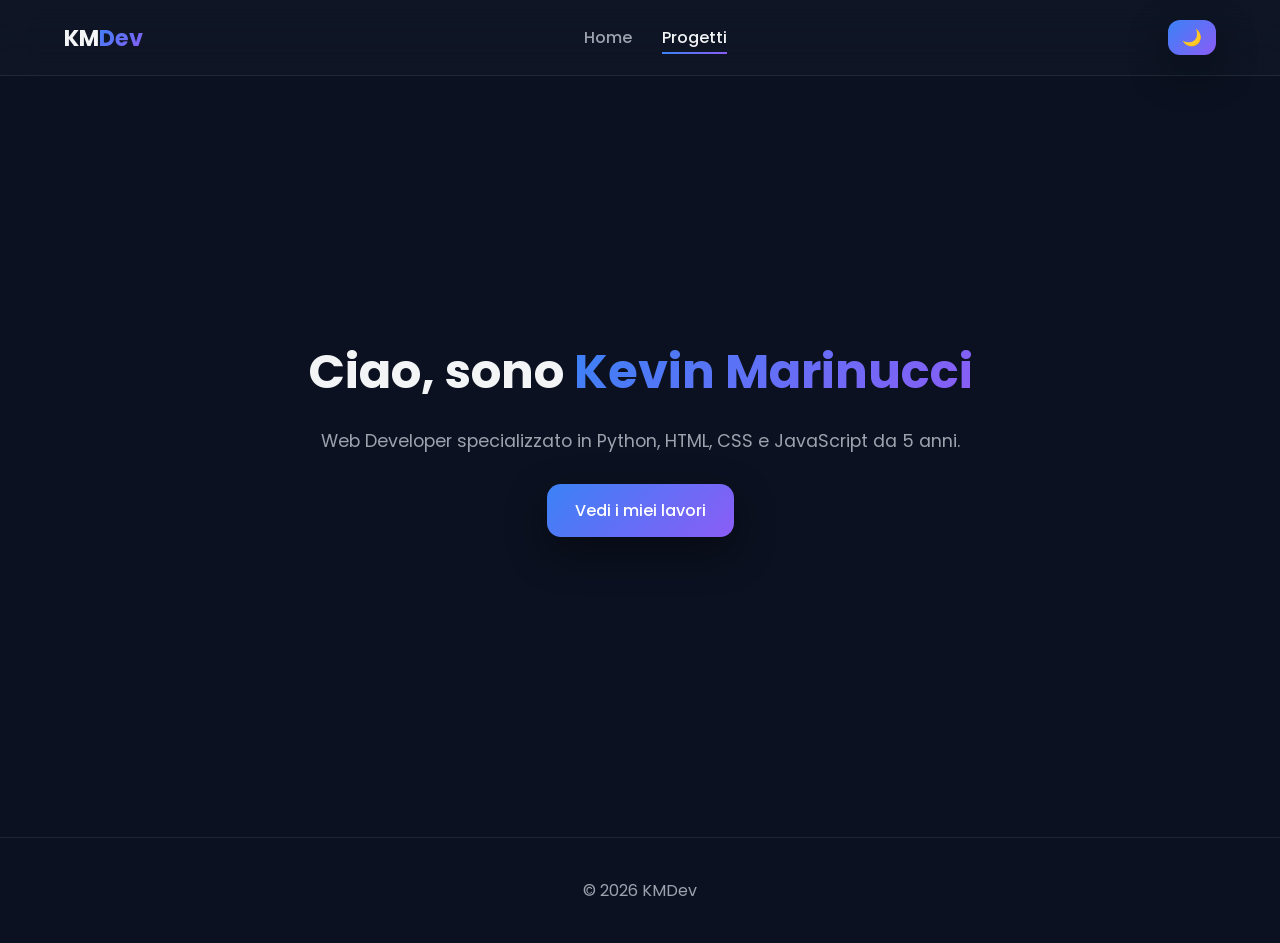
<file: index.html>
<!DOCTYPE html>
<html lang="it">
<head>
    <meta charset="UTF-8">
    <meta name="viewport" content="width=device-width, initial-scale=1.0">
    <title>KMDev | Home</title>
    <link rel="icon" type="image" href="favicon.png" sizes="32x32">
    <link href="https://fonts.googleapis.com/css2?family=Poppins:wght@300;400;600;700&display=swap" rel="stylesheet">
    <link rel="stylesheet" href="styles.css">
</head>

<body>

<header>
    <div class="container header-content">
        <h1 class="logo">KM<span>Dev</span></h1>

        <nav>
            <ul class="nav-links">
                <li><a href="index.html">Home</a></li>
                <li><a href="progetti.html" class="active">Progetti</a></li>
            </ul>
        </nav>

        <!-- Toggle Button -->
        <button id="theme-toggle" class="theme-toggle">🌙</button>
    </div>
</header>

<section id="home" class="hero">
    <div class="container">
        <h2>Ciao, sono <span>Kevin Marinucci</span></h2>
        <p>Web Developer specializzato in Python, HTML, CSS e JavaScript da 5 anni.</p>
        <a href="progetti.html" class="btn">Vedi i miei lavori</a>
    </div>
</section>

<footer>
    <p>© 2026 KMDev </p>
</footer>

<script src="script.js"></script>
</body>
</html>
</file>
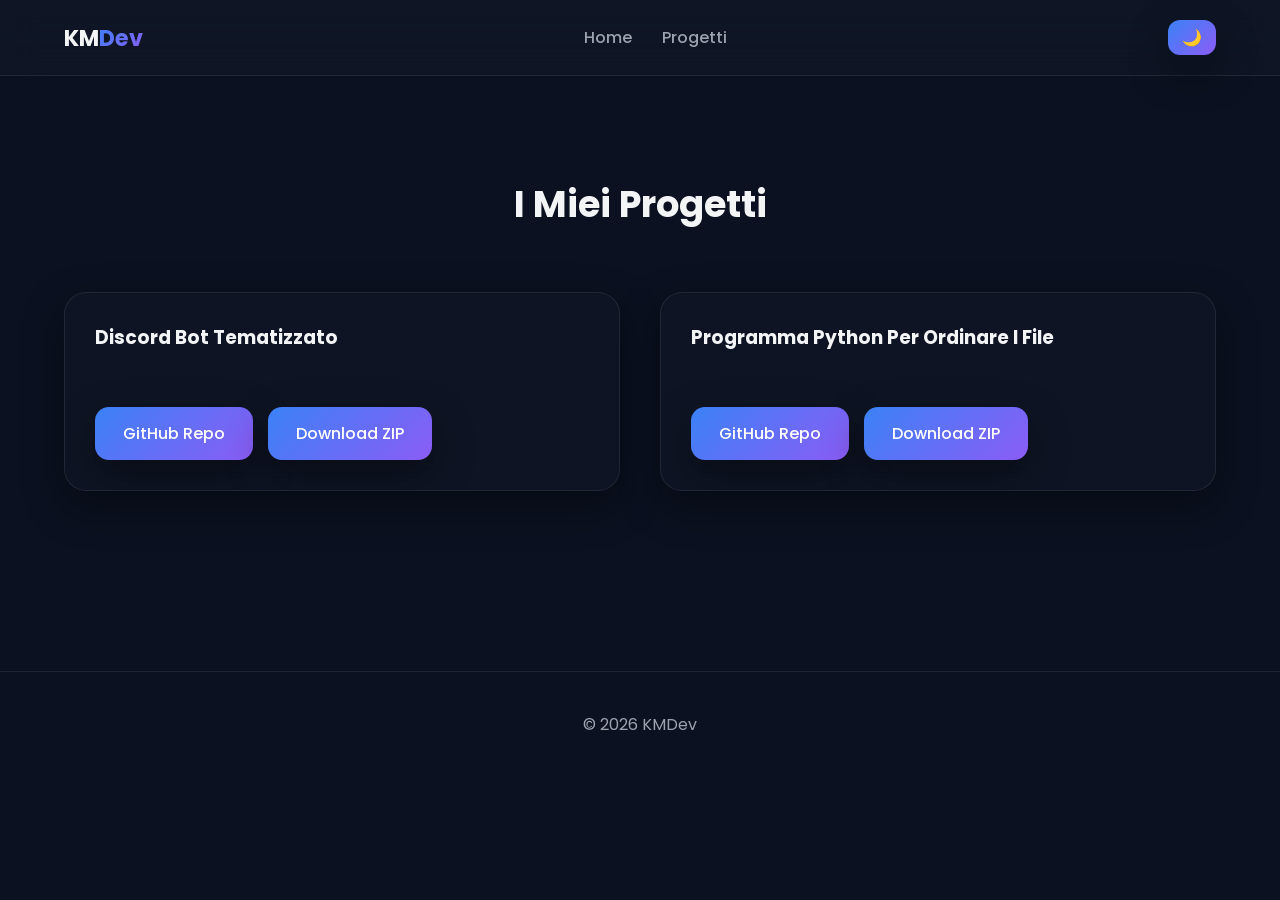
<file: progetti.html>
<!DOCTYPE html>
<html lang="it">
<head>
    <meta charset="UTF-8">
    <meta name="viewport" content="width=device-width, initial-scale=1.0">
    <title>KMDev | Progetti</title>
    <link rel="icon" type="image/png" href="favicon.png" sizes="32x32">
    <link href="https://fonts.googleapis.com/css2?family=Poppins:wght@300;400;600;700&display=swap" rel="stylesheet">
    <link rel="stylesheet" href="styles.css">
</head>
<body>

<header>
    <div class="container header-content">
        <h1 class="logo">KM<span>Dev</span></h1>

        <nav>
            <ul class="nav-links">
                <li><a href="index.html">Home</a></li>
                <li><a href="progetti.html">Progetti</a></li>
            </ul>
        </nav>

        <button id="theme-toggle" class="theme-toggle">🌙</button>
    </div>
</header>

<section class="projects-page">
    <div class="container">
        <h2>I Miei Progetti</h2>

        <div class="project-grid">
            <!-- I progetti verranno inseriti qui -->
        </div>

    </div>
</section>

<footer>
    <p>© 2026 KMDev</p>
</footer>

<script src="script.js"></script>
<script src="loadProjects.js"></script>
</body>
</html>
</file>
<file: styles.css>
/* ========================= */
/* RESET */
/* ========================= */

* {
    margin: 0;
    padding: 0;
    box-sizing: border-box;
}

html {
    scroll-behavior: smooth;
}

body {
    font-family: 'Poppins', sans-serif;
    transition: background 0.4s ease, color 0.4s ease;
}

/* ========================= */
/* THEME VARIABLES */
/* ========================= */

:root {
    --bg: #0b1120;
    --bg-secondary: #111827;
    --text: #f3f4f6;
    --text-soft: #9ca3af;
    --accent: #3b82f6;
    --accent-gradient: linear-gradient(135deg, #3b82f6, #8b5cf6);
    --card: rgba(17, 24, 39, 0.65);
    --border: rgba(255, 255, 255, 0.08);
    --blur: blur(18px);
    --shadow: 0 15px 40px rgba(0, 0, 0, 0.4);
}

body.light-mode {
    --bg: #f9fafb;
    --bg-secondary: #ffffff;
    --text: #111827;
    --text-soft: #4b5563;
    --accent: #2563eb;
    --accent-gradient: linear-gradient(135deg, #2563eb, #6366f1);
    --card: rgba(255, 255, 255, 0.75);
    --border: rgba(0, 0, 0, 0.05);
    --shadow: 0 15px 40px rgba(0, 0, 0, 0.08);
}

/* ========================= */
/* GLOBAL */
/* ========================= */

body {
    background: var(--bg);
    color: var(--text);
}

.container {
    width: 90%;
    max-width: 1200px;
    margin: auto;
    padding: 100px 0;
}

h1 span,
.hero span {
    background: var(--accent-gradient);
    -webkit-background-clip: text;
    background-clip: text;
    -webkit-text-fill-color: transparent;
}

/* ========================= */
/* NAVBAR */
/* ========================= */

header {
    background: rgba(17, 24, 39, 0.7);
    backdrop-filter: var(--blur);
    border-bottom: 1px solid var(--border);
    position: sticky;
    top: 0;
    z-index: 1000;
    transition: 0.3s ease;
}

.header-content {
    display: flex;
    justify-content: space-between;
    align-items: center;
    padding: 20px 0;
}

.logo {
    font-weight: 700;
    font-size: 1.4rem;
}

.nav-links {
    display: flex;
    list-style: none;
    gap: 30px;
}

.nav-links a {
    text-decoration: none;
    color: var(--text-soft);
    font-weight: 500;
    position: relative;
    transition: 0.3s ease;
}

.nav-links a::after {
    content: "";
    position: absolute;
    width: 0%;
    height: 2px;
    bottom: -5px;
    left: 0;
    background: var(--accent-gradient);
    transition: 0.3s ease;
}

.nav-links a:hover,
.nav-links a.active {
    color: var(--text);
}

.nav-links a:hover::after,
.nav-links a.active::after {
    width: 100%;
}

/* ========================= */
/* TOGGLE BUTTON */
/* ========================= */

.theme-toggle {
    background: var(--accent-gradient);
    border: none;
    padding: 8px 14px;
    border-radius: 12px;
    cursor: pointer;
    color: white;
    font-size: 16px;
    box-shadow: var(--shadow);
    transition: 0.3s ease;
}

.theme-toggle:hover {
    transform: scale(1.05);
}

/* ========================= */
/* HERO */
/* ========================= */

.hero {
    text-align: center;
    padding: 160px 0 120px;
}

.hero h2 {
    font-size: 3rem;
    margin-bottom: 20px;
}

.hero p {
    color: var(--text-soft);
    font-size: 1.1rem;
}

/* ========================= */
/* BUTTONS */
/* ========================= */

.btn {
    display: inline-block;
    margin-top: 30px;
    padding: 14px 28px;
    background: var(--accent-gradient);
    color: white;
    border-radius: 14px;
    text-decoration: none;
    font-weight: 500;
    transition: 0.3s ease;
    box-shadow: var(--shadow);
}

.btn:hover {
    transform: translateY(-4px);
}

/* ========================= */
/* PROJECTS */
/* ========================= */

.projects-page h2,
section.projects h2 {
    text-align: center;
    margin-bottom: 60px;
    font-size: 2.3rem;
}

.project-grid {
    display: grid;
    grid-template-columns: repeat(auto-fit, minmax(320px, 1fr));
    gap: 40px;
}

.project-card {
    background: var(--card);
    backdrop-filter: var(--blur);
    border-radius: 22px;
    border: 1px solid var(--border);
    overflow: hidden;
    transition: all 0.4s ease;
    box-shadow: var(--shadow);
}

.project-card:hover {
    transform: translateY(-12px);
    box-shadow: 0 20px 50px rgba(59, 130, 246, 0.35);
}

.project-card img {
    width: 100%;
    height: 230px;
    object-fit: cover;
}

.project-content {
    padding: 30px;
}

.project-content h3 {
    margin-bottom: 12px;
}

.project-content p {
    font-size: 0.95rem;
    color: var(--text-soft);
}

.project-links {
    margin-top: 25px;
    display: flex;
    gap: 15px;
}

.btn.secondary {
    background: transparent;
    border: 2px solid var(--accent);
    color: var(--accent);
}

.btn.secondary:hover {
    background: var(--accent-gradient);
    color: white;
}

/* ========================= */
/* CONTACT FORM */
/* ========================= */

form {
    display: flex;
    flex-direction: column;
    gap: 18px;
    max-width: 500px;
}

input,
textarea {
    padding: 14px;
    border-radius: 12px;
    border: 1px solid var(--border);
    background: var(--bg-secondary);
    color: var(--text);
    transition: 0.3s ease;
}

input:focus,
textarea:focus {
    outline: none;
    border-color: var(--accent);
}

/* ========================= */
/* FOOTER */
/* ========================= */

footer {
    text-align: center;
    padding: 40px;
    border-top: 1px solid var(--border);
    margin-top: 80px;
    color: var(--text-soft);
}

/* ========================= */
/* RESPONSIVE */
/* ========================= */

@media (max-width: 1024px) {
    .container {
        padding: 80px 0;
    }

    .hero h2 {
        font-size: 2.5rem;
    }
}

@media (max-width: 768px) {

    .container {
        padding: 70px 0;
    }

    .hero h2 {
        font-size: 2rem;
    }

    .nav-links {
        display: none;
    }

    .project-card img {
        height: 190px;
    }
}

/* Rimuove evidenziazione dei campi e del testo */
input, textarea {
    background-color: #fff;   /* sfondo bianco uniforme */
    color: #333;              /* testo scuro */
    caret-color: #333;        /* colore del cursore */
    user-select: auto;        /* permette selezione normale */
}

/* Rimuove eventuale evidenziazione del browser su focus */
input:focus, textarea:focus {
    outline: none;
    box-shadow: none;
    background-color: #fff;   /* niente cambio colore */
    color: #333;
}


@media (max-width: 480px) {
    .hero h2 {
        font-size: 1.7rem;
    }
}
</file>
